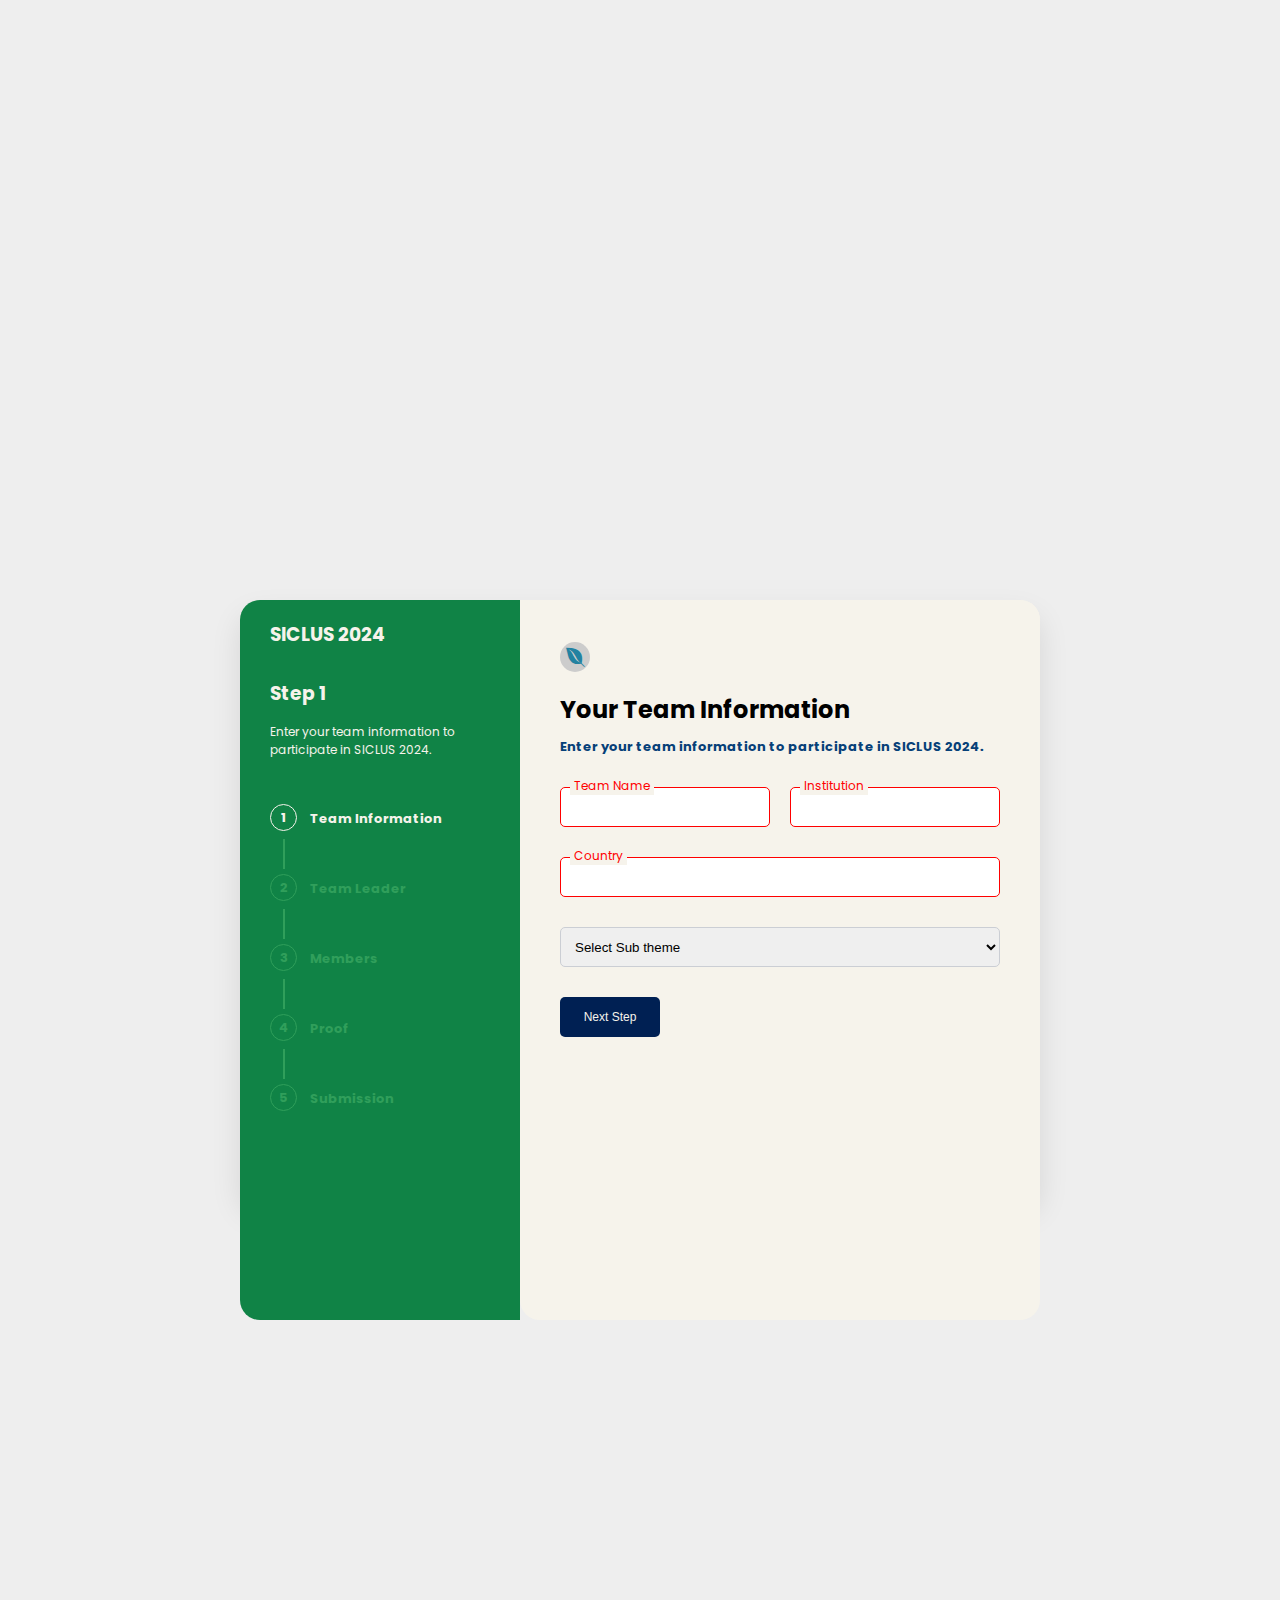
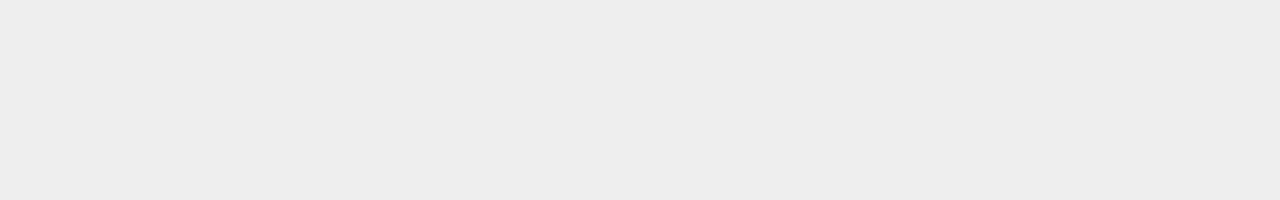
<file: Registrasi/Innovation.html>
<!doctype html>
<html>
    <head>
        <meta charset='utf-8'>
        <meta name='viewport' content='width=device-width, initial-scale=1'>
        <title>Registrasi</title>
        <link href='#' rel='stylesheet'>
        <link href='https://cdnjs.cloudflare.com/ajax/libs/font-awesome/4.7.0/css/font-awesome.min.css' rel='stylesheet'>
        <link rel="stylesheet" href="style.css" />
        <script src="./app.js" defer></script>
    </head>
    <body>
        <div class="container">
            <div class="card">
                <div class="form">
                    <div class="left-side">
                        <div class="left-heading">
                            <h3>SICLUS 2024</h3>
                        </div>
                        <div class="steps-content">
                            <h3>Step <span class="step-number">1</span></h3>
                            <p class="step-number-content active">Enter your team information to participate in SICLUS 2024.</p>
                        </div>
                        <ul class="progress-bar">
                            <li class="active">Team Information</li>
                            <li>Team Leader</li>
                            <li>Members</li>
                            <li>Proof</li>
                            <li>Submission</li>
                        </ul>
                    </div>
                    <div class="right-side">
                        <form id="innovation-form" enctype="multipart/form-data">
                        <div class="main active">
                            <small><i class="fa fa-envira"></i></small>
                            <div class="text">
                                <h2>Your Team Information</h2>
                                <p>Enter your team information to participate in SICLUS 2024.</p>
                            </div>
                            <div class="input-text">
                                <div class="input-div">
                                    <input 
                                    type="text"
                                    name="teamName"
                                    required
                                    require
                                    id="user_name">
                                    <span>Team Name</span>
                                </div>
                                <div class="input-div"> 
                                    <input type="text" name="institution" required>
                                    <span>Institution</span>
                                </div>
                            </div>
                            <div class="input-text">
                                <div class="input-div">
                                    <input type="text" name="country" required>
                                    <span>Country</span>
                                </div>
                            </div>
                            <div class="input-text">
                                <div class="input-div">
                                    <select 
                                    name="subTheme"
                                    id="theme"
                                    required
                                    require
                                    class="select">
                                        <option value="">Select Sub theme</option>
                                        <option>Maritime</option>
                                        <option>Infrastructure</option>
                                        <option>Settlement</option>
                                        <option>Economy</option>
                                        <option>SDGs</option>
                                    </select>
                                </div>
                            </div>
                            <div class="buttons">
                                <button type="button" class="next_button">Next Step</button>
                            </div>
                        </div>
                        <div class="main">
                            <small><i class="fa fa-envira"></i></small>
                            <div class="text">
                                <h2>Team Leader</h2>
                                <p>Inform us about your team leader.</p>
                            </div>
                            <div class="input-text">
                                <div class="input-div">
                                    <input 
                                    type="text" 
                                    name="teamLeaderName"
                                    required 
                                    require 
                                    id="user_name">
                                    <span>Your Name</span>
                                </div>
                                <div class="input-div"> 
                                    <input 
                                    type="text" 
                                    name="teamLeaderMajor"
                                    required>
                                    <span>Major</span>
                                </div>
                            </div>
                            <div class="input-text">
                                <div class="input-div">
                                    <input 
                                    type="tel" 
                                    name="teamLeaderPhoneNumber"
                                    required 
                                    pattern="\+?[0-9]{10,15}" 
                                    title="Phone number must be between 10 to 15 digits and can start with +">
                                    <span>Phone number</span>
                                </div>
                                <div class="input-div">
                                    <input 
                                    type="email"
                                    name="teamLeaderEmail" 
                                    required 
                                    pattern="[a-zA-Z0-9._%+-]+@[a-zA-Z0-9.-]+\.[a-zA-Z]{2,}" 
                                    title="Please enter a valid email address">
                                    <span>E-mail Address</span>
                                </div>
                            </div>                            
                            <div class="buttons button_space">
                                <button type="button" class="back_button">Back</button>
                                <button type="button" class="next_button">Next Step</button>
                            </div>
                        </div>

                        <div class="main">
                            <small><i class="fa fa-envira"></i></small>
                            <div class="text">
                                <h2>Member</h2>
                                <p>Give us information about your team members</p>
                            </div>
                            <div class="input-text">
                                <div class="input-div">
                                    <input type="text" name="firstMemberName" required>
                                    <span>First Member name</span>
                                </div>
                                <div class="input-div"> 
                                    <input type="text" name="firstMemberMajor" required>
                                    <span>Major</span>
                                </div>
                            </div>
                            <div class="input-text">
                                <div class="input-div">
                                    <input type="text" name="secondMemberName" required>
                                    <span>Second Member Name</span>
                                </div>
                                <div class="input-div">
                                    <input type="text" name="secondMemberMajor" required>
                                    <span>Major</span>
                                </div>
                            </div>
                            <div class="buttons button_space">
                                <button type="button" class="back_button">Back</button>
                                <button type="button" class="next_button">Next Step</button>
                            </div>
                        </div>
                        
                        <div class="main">
                            <small><i class="fa fa-envira"></i></small>
                            <div class="text">
                                <h2>Registration Proof</h2>
                                <p>Let us know if you completed the registration task</p>
                            </div>
                            <div class="input-text">
                                <div class="input-div">
                                    <input type="file" required name="proofOfUploadingFlyersOnIgStory" id="Flyer">
                                    <label>Flyer on Instagram</label>
                                </div>
                            </div>
                            <div class="input-text">
                                <div class="input-div">
                                    <input type="file" required name="proofOfUploadingTwibbonOnIgFeed" id="Twibbon">
                                    <label>Twibbon</label>
                                </div>
                            </div>
                            <div class="input-text">
                                <div class="input-div">
                                    <input type="file" required name="proofOfSharingFlyers" id="flyer">
                                    <label>Flyer on Group Chats</label>
                                </div>
                            </div>
                            <div class="input-text">
                                <div class="input-div">
                                    <input type="file" required name="studentIdCard" id="student_id_card">
                                    <label>Student ID Card (PDF)</label>
                                </div>
                            </div>
                            <div class="buttons button_space">
                                <button type="button" class="back_button">Back</button>
                                <button type="button" class="next_button">Next Step</button>
                            </div>
                        </div>
                         
                        
                        <div class="main">
                            <small><i class="fa fa-envira"></i></small>
                            <div class="text">
                                <h2>Submission</h2>
                                <p>Submit your team work</p>
                            </div>
                            <div class="input-text">
                                <div class="input-div">
                                    <input type="file" required name="originalitySheet" id="Origin">
                                    <label>Originality Sheet</label>
                                </div>
                            </div>
                            <div class="input-text">
                                <div class="input-div">
                                    <input type="file" required name="abstract" id="sbstract">
                                    <label>Abstract</label>
                                </div>
                            </div>
                            <div class="buttons button_space">
                                <button type="button" class="back_button">Back</button>
                                <button type="submit" class="submit_button">Submit</button>

                            </div>
                        </div>
                         <div class="main">
                             <svg class="checkmark" xmlns="http://www.w3.org/2000/svg" viewBox="0 0 52 52">
                                 <circle class="checkmark__circle" cx="26" cy="26" r="25" fill="none"/>
                                <path class="checkmark__check" fill="none" d="M14.1 27.2l7.1 7.2 16.7-16.8"/>
                            </svg>
                             
                            <div class="text congrats">
                                <h2>Congratulations!</h2>
                                  Thanks Energizen. <span class="shown_name"></span> your
                                  information has been submitted successfully. Join the WhatsApp
                                  group
                                  <a href="https://chat.whatsapp.com/GjWHPbt6DsSFwZsiT9t2uC">here</a>.
                                </p>
                              </div>
                            </div>
                        </form>
                    </div>
                </div>
            </div>
        <script src="./innovation.js"></script>
    </body>
</html>
</file>
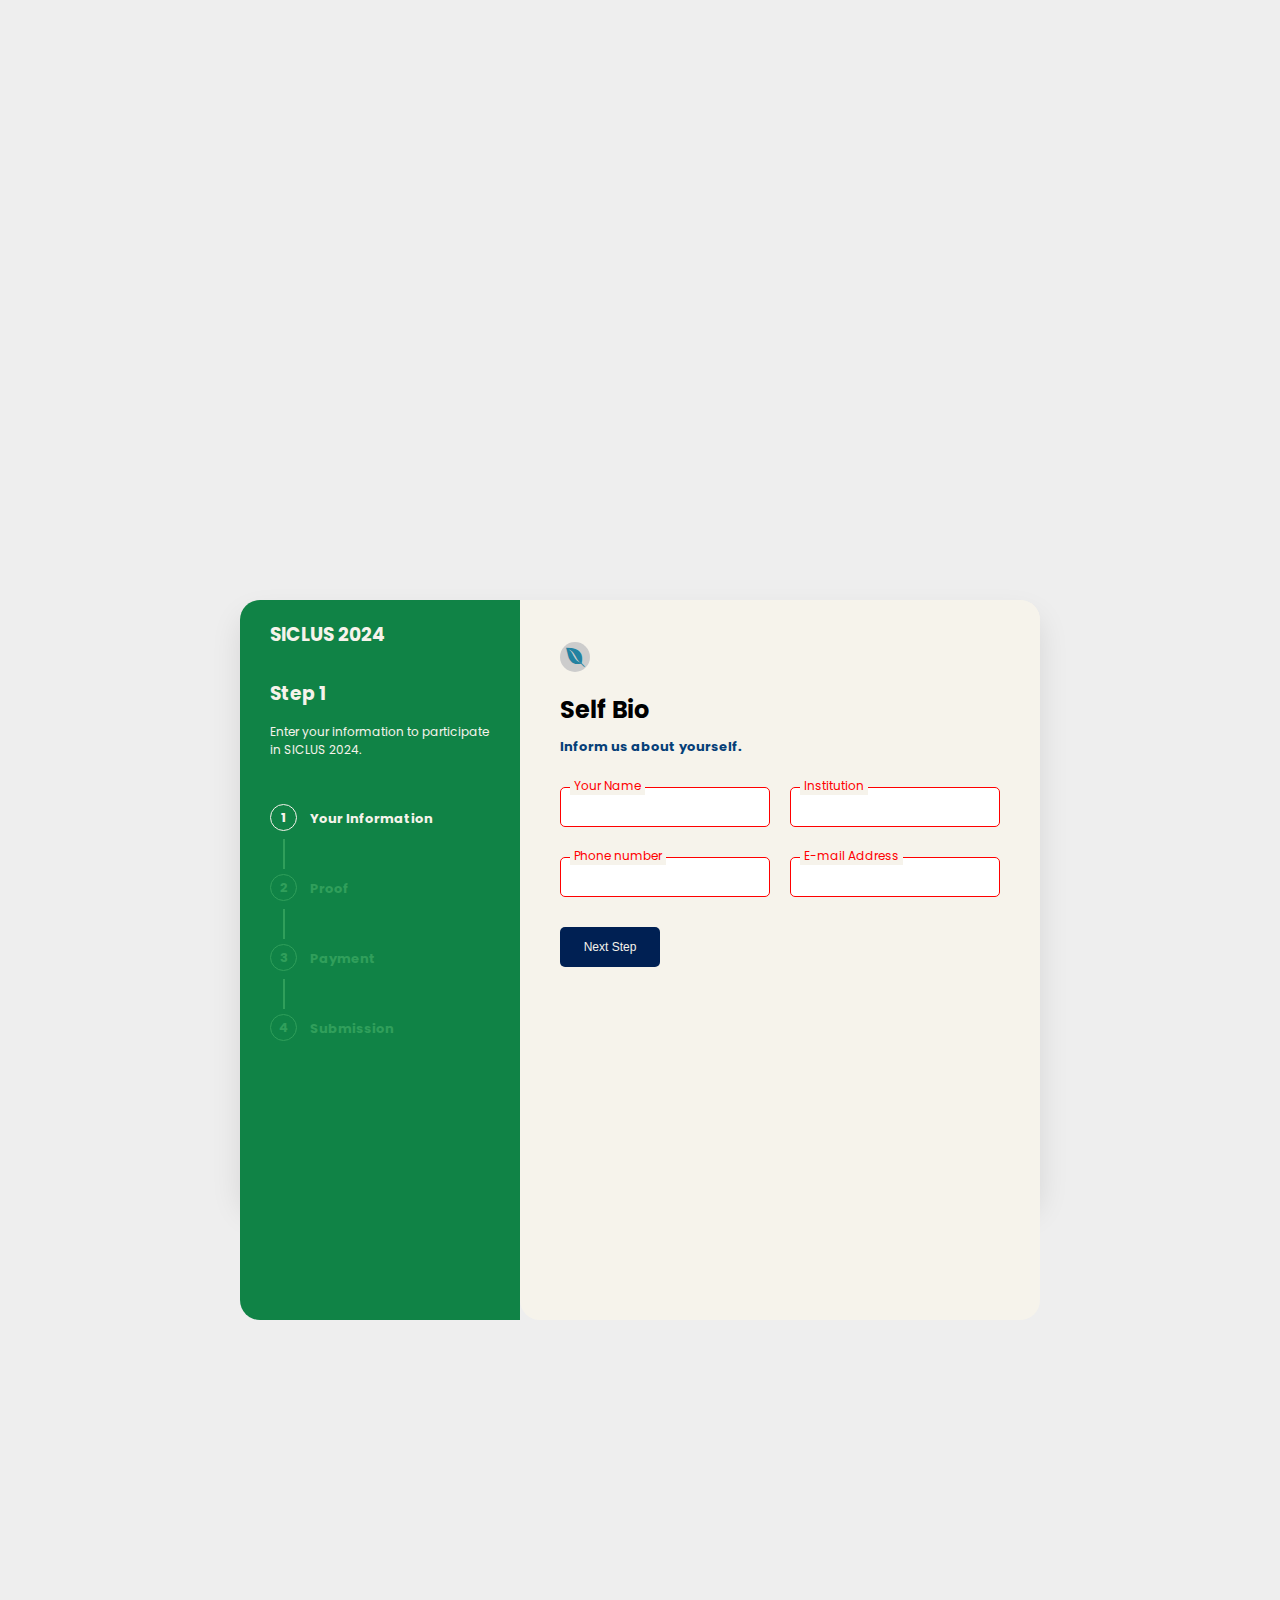
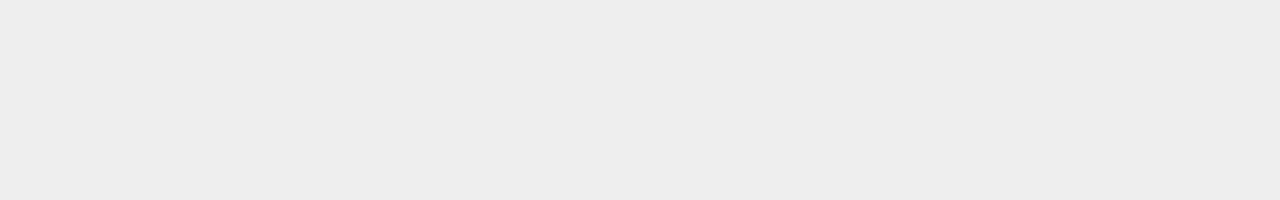
<file: Registrasi/Photography.html>
<!doctype html>
<html>
    <head>
        <meta charset='utf-8'>
        <meta name='viewport' content='width=device-width, initial-scale=1'>
        <title>Registrasi</title>
        <link href='#' rel='stylesheet'>
        <link href='https://cdnjs.cloudflare.com/ajax/libs/font-awesome/4.7.0/css/font-awesome.min.css' rel='stylesheet'>
        <link rel="stylesheet" href="style.css" />
        <script src="./app.js" defer></script>
    </head>
    <body>
        <div class="container">
            <div class="card">
                <div class="form">
                    <div class="left-side">
                        <div class="left-heading">
                            <h3>SICLUS 2024</h3>
                        </div>
                        <div class="steps-content">
                            <h3>Step <span class="step-number">1</span></h3>
                            <p class="step-number-content active">Enter your information to participate in SICLUS 2024.</p>
                            </div>
                            <ul class="progress-bar">
                                <li class="active">Your Information</li>
                                <li>Proof</li>
                                <li>Payment</li>
                                <li>Submission</li>
                        </ul>
                    </div>
                    <div class="right-side">
                        <form id="photography-form" enctype="multipart/form-data">
                        <div class="main active">
                            <small><i class="fa fa-envira"></i></small>
                            <div class="text">
                                <h2>Self Bio</h2>
                                <p>Inform us about yourself.</p>
                            </div>
                            <div class="input-text">
                                <div class="input-div">
                                    <input type="text" name="name" required id="user_name">
                                    <span>Your Name</span>
                                </div>
                                <div class="input-div"> 
                                    <input type="text" name="institution" required>
                                    <span>Institution</span>
                                </div>
                            </div>
                            <div class="input-text">
                                <div class="input-div">
                                    <input type="tel" name="phoneNumber" required pattern="\+?[0-9]{10,15}" title="Phone number must be between 10 to 15 digits and can start with +">
                                    <span>Phone number</span>
                                </div>
                                <div class="input-div">
                                    <input type="email" name="email" required pattern="[a-zA-Z0-9._%+-]+@[a-zA-Z0-9.-]+\.[a-zA-Z]{2,}" title="Please enter a valid email address">
                                    <span>E-mail Address</span>
                                </div>
                            </div>
                            <div class="buttons">
                                <button type="button" class="next_button">Next Step</button>
                            </div>
                        </div>
                        
                        <div class="main">
                            <small><i class="fa fa-envira"></i></small>
                            <div class="text">
                                <h2>Registration Proof</h2>
                                <p>Let us know if you completed the registration task</p>
                            </div>
                            <div class="input-text">
                                <div class="input-div">
                                    <input type="file" required name="proofOfUploadingFlyersOnIgStory" id="Flyer">
                                    <label>Flyer on Instagram</label>
                                </div>
                            </div>
                            <div class="input-text">
                                <div class="input-div">
                                    <input type="file" required name="proofOfUploadingTwibbonOnIgFeed" id="Twibbon">
                                    <label>Twibbon</label>
                                </div>
                            </div>
                            <div class="input-text">
                                <div class="input-div">
                                    <input type="file" required name="proofOfSharingFlyers" id="flyer">
                                    <label>Flyer on Group Chats</label>
                                </div>
                            </div>
                            <div class="input-text">
                                <div class="input-div">
                                    <input type="file" required name="studentIdCard" id="student_id_card">
                                    <label>Student ID Card (PDF)</label>
                                </div>
                            </div>
                            <div class="buttons button_space">
                                <button type="button" class="back_button">Back</button>
                                <button type="button" class="next_button">Next Step</button>
                            </div>
                        </div>
                         
                        <div class="main">
                            <small><i class="fa fa-envira"></i></small>
                            <div class="text">
                                <h2>Payment Proof</h2>
                                <p>Upload your payment proof here.</p>
                            </div>
                            <div class="payment-options">
                                <label>
                                    <input type="checkbox" name="payment_method" value="bank" required>
                                    <span class="payment-method">
                                        <i class="fa fa-credit-card-alt"></i> Bank Digital Payment
                                    </span>
                                </label>
                                <label>
                                    <input type="checkbox" name="payment_method" value="paypal" required>
                                    <span class="payment-method">
                                        <i class="fa fa-paypal"></i> PayPal
                                    </span>
                                </label>
                                <label>
                                    <input type="checkbox" name="payment_method" value="E-wallet" required>
                                    <span class="payment-method">
                                        <i class="fa fa-money"></i> E-Wallet
                                    </span>
                                </label>
                            </div>                    
                            <div class="input-text">
                                <div class="input-div">
                                    <input type="text" required>
                                    <span>Account Name</span>
                                </div>
                            </div>
                            <div class="input-text" id="bankField" style="display: none;">
                                <div class="input-div">
                                    <input type="text">
                                    <span>Bank (If You use this method)</span>
                                </div>
                            </div>
                            <div class="input-text">
                                <div class="input-div">
                                    <input type="file" name="paymentProof" accept="image/png" required id="Payment">
                                    <label for="Payment">Payment Proof (PNG)</label>
                                </div>
                            </div>
                            <div class="buttons button_space">
                                <button type="button" class="back_button">Back</button>
                                <button type="button" class="next_button">Next Step</button>
                            </div>
                        </div>
                        
                        <div class="main">
                            <small><i class="fa fa-envira"></i></small>
                            <div class="text">
                                <h2>Submission</h2>
                                <p>Submit your work</p>
                            </div>
                            <div class="input-text">
                                <div class="input-div">
                                    <label for="Photo">Photograph (PNG)</label>
                                    <input type="file" accept="image/png" required name="Photograph" id="Photograph">
                                </div>
                            </div>
                            <div class="input-text">
                                <div class="input-div">
                                    <input type="file" required name="description" id="description">
                                    <label>Description</label>
                                </div>
                            </div>
                            <div class="buttons button_space">
                                <button type="button" class="back_button">Back</button>
                                <button type="submit" class="submit_button">Submit</button>

                            </div>
                        </div>
                         <div class="main">
                             <svg class="checkmark" xmlns="http://www.w3.org/2000/svg" viewBox="0 0 52 52">
                                 <circle class="checkmark__circle" cx="26" cy="26" r="25" fill="none"/>
                                <path class="checkmark__check" fill="none" d="M14.1 27.2l7.1 7.2 16.7-16.8"/>
                            </svg>
                             
                            <div class="text congrats">
                                <h2>Congratulations!</h2>
                                  Thanks Energizen. <span class="shown_name"></span> your
                                  information has been submitted successfully. Join the WhatsApp
                                  group
                                  <a href="https://chat.whatsapp.com/GjWHPbt6DsSFwZsiT9t2uC">here</a>.
                                </p>
                              </div>
                            </div>
                        </form>
                    </div>
                </div>
            </div>
        <script src="./Photograph.js"></script>
    </body>
</html>
</file>
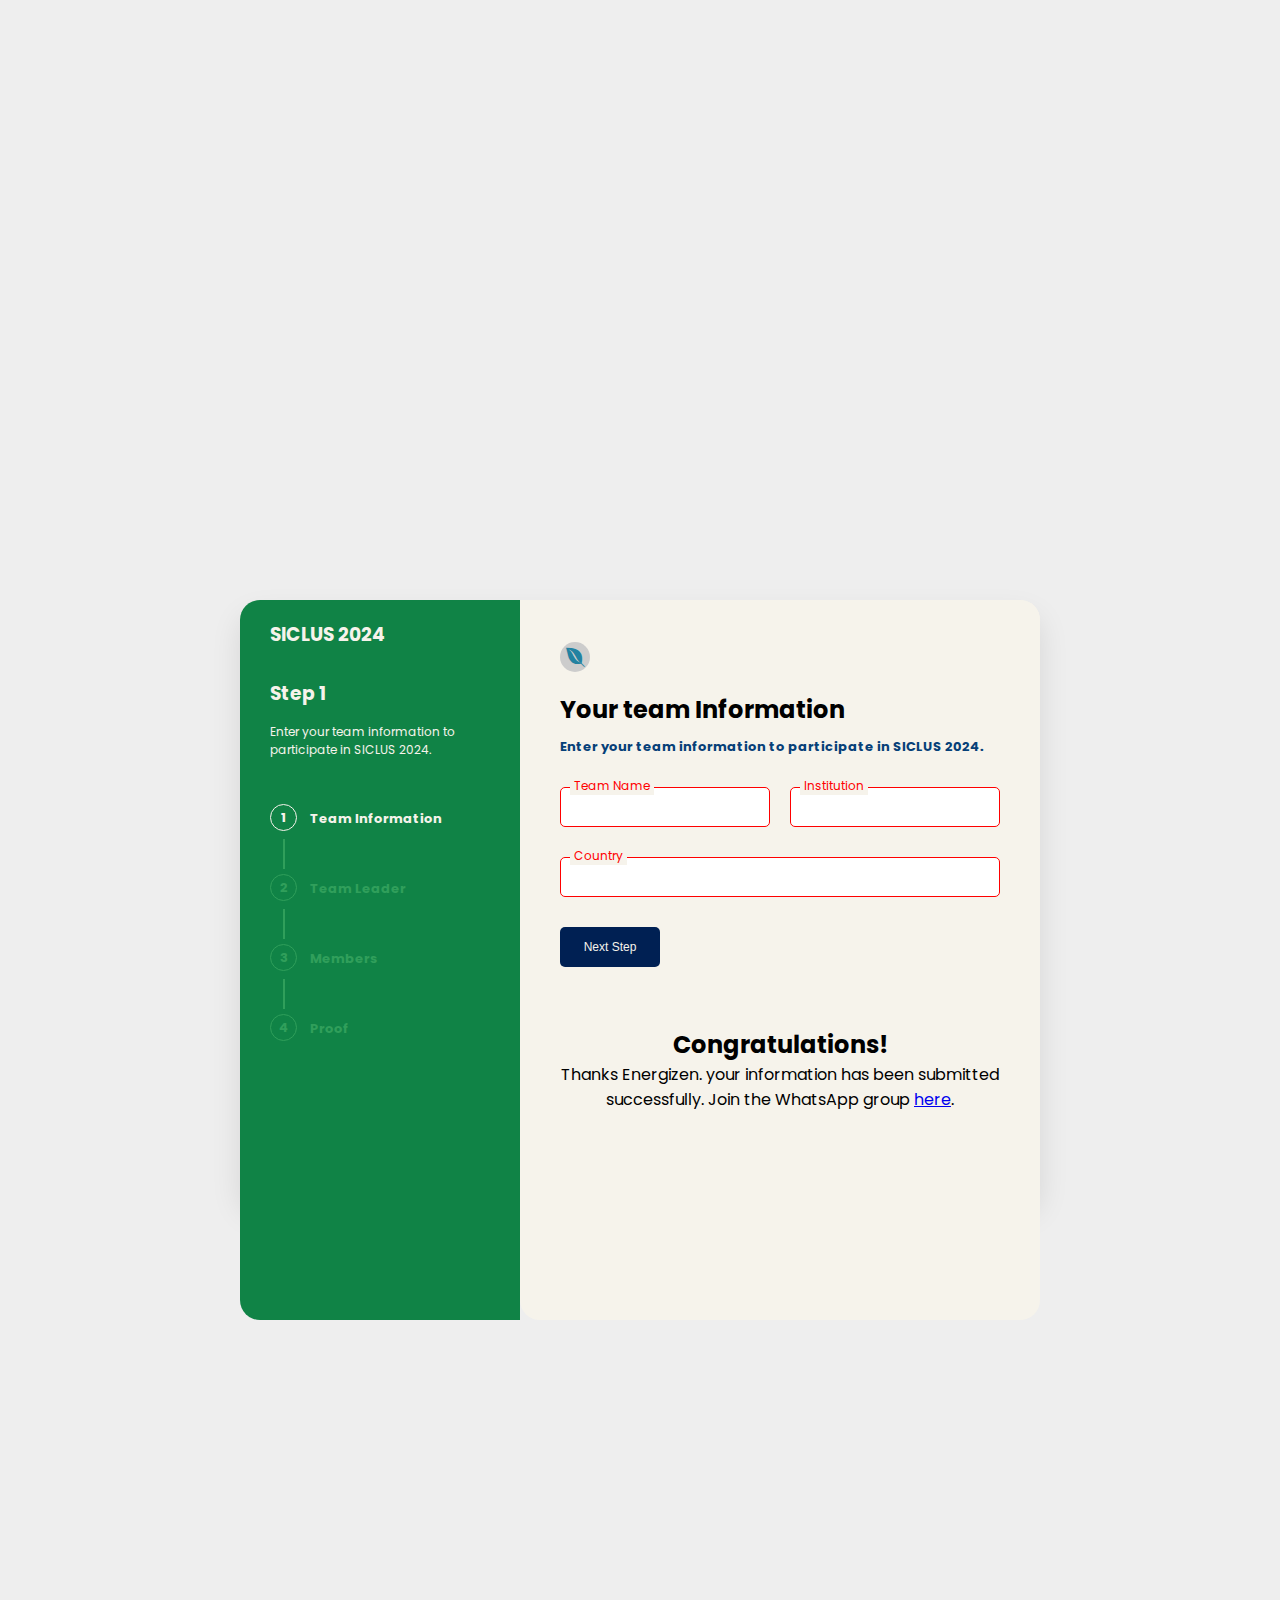
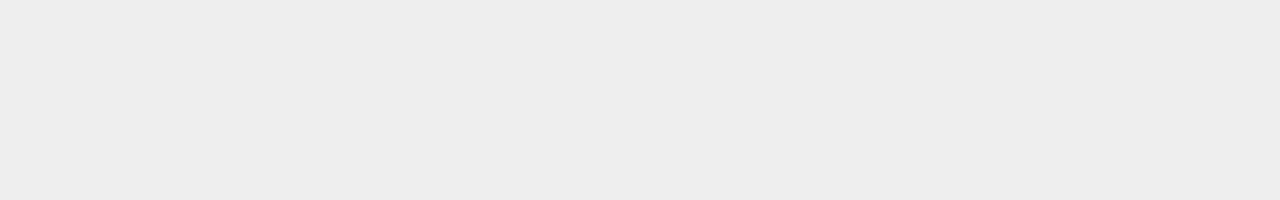
<file: Registrasi/Study.html>
<!doctype html>
<html>
    <head>
        <meta charset='utf-8'>
        <meta name='viewport' content='width=device-width, initial-scale=1'>
        <title>Registrasi</title>
        <link href='#' rel='stylesheet'>
        <link href='https://cdnjs.cloudflare.com/ajax/libs/font-awesome/4.7.0/css/font-awesome.min.css' rel='stylesheet'>
        <link rel="stylesheet" href="style.css" />
        <script type='text/javascript' src='#'></script>
        <script src="./app.js" defer></script>
    </head>
    <body>
        <div class="container">
            <div class="card">
                <div class="form">
                    <div class="left-side">
                        <div class="left-heading">
                            <h3>SICLUS 2024</h3>
                        </div>
                        <div class="steps-content">
                            <h3>Step <span class="step-number">1</span></h3>
                            <p class="step-number-content active">Enter your team information to participate in SICLUS 2024.</p>
                        </div>
                        <ul class="progress-bar">
                            <li class="active">Team Information</li>
                            <li>Team Leader</li>
                            <li>Members</li>
                            <li>Proof</li>
                        </ul>
                    </div>
            <div class="right-side">
                <div class="main active">
                    <small><i class="fa fa-envira"></i></small>
                    <div class="text">
                        <h2>Your team Information</h2>
                        <p>Enter your team information to participate in SICLUS 2024.</p>
                    </div>
                    <div class="input-text">
                        <div class="input-div">
                            <input type="text" name="teamName" required require id="user_name">
                            <span>Team Name</span>
                        </div>
                        <div class="input-div"> 
                            <input type="text" name="institution" required>
                            <span>Institution</span>
                        </div>
                    </div>
                    <div class="input-text">
                        <div class="input-div">
                            <input type="text" name="country" required require>
                            <span>Country</span>
                        </div>
                    </div>
                    <div class="buttons">
                        <button class="next_button">Next Step</button>
                    </div>
                </div>
                <div class="main">
                    <small><i class="fa fa-envira"></i></small>
                    <div class="text">
                        <h2>Team Leader</h2>
                        <p>Inform us about your team.</p>
                    </div>
                    <div class="input-text">
                        <div class="input-div">
                            <input type="text" name="teamLeaderName" required require>
                            <span>Team Leader Name</span>
                        </div>
                        <div class="input-div"> 
                            <input type="text" name="teamLeaderMajor" required>
                            <span> Major</span>
                        </div>
                    </div>
                    <div class="input-text">
                        <div class="input-div">
                            <input type="tel" name="teamLeaderPhoneNumber" required pattern="\+?[0-9]{10,15}" title="Phone number must be between 10 to 15 digits and can start with +">
                            <span>Phone number</span>
                        </div>
                        <div class="input-div">
                            <input type="email" name="teamLeaderEmail" required pattern="[a-zA-Z0-9._%+-]+@[a-zA-Z0-9.-]+\.[a-zA-Z]{2,}" title="Please enter a valid email address">
                            <span>E-mail Address</span>
                        </div>
                    </div>
                    <div class="buttons button_space">
                        <button class="back_button">Back</button>
                        <button class="next_button">Next Step</button>
                    </div>
                </div>
                <div class="main">
                    <small><i class="fa fa-envira"></i></small>
                    
                    <div class="text">
                        <h2>Member</h2>
                        <p>Give us More information regarding the member?</p>
                    </div>
                    <div class="input-text">
                        <div class="input-div">
                            <input type="text" name="firstMemberName" required>
                            <span>First Member name</span>
                        </div>
                        <div class="input-div"> 
                            <input type="text" name="firstMemberMajor" required>
                            <span>Major</span>
                        </div>
                    </div>
                    <div class="input-text">
                        <div class="input-div">
                            <input type="text" name="secondMemberName" required>
                            <span>Second Member Name</span>
                        </div>
                        <div class="input-div">
                            <input type="text" name="secondMemberMajor" required>
                            <span>Major</span>
                        </div>
                    </div>
                    <div class="buttons button_space">
                        <button class="back_button">Back</button>
                        <button class="next_button">Next Step</button>
                    </div>
                </div>
                
                <div class="main">
                    <small><i class="fa fa-envira"></i></small>
                    <div class="text">
                        <h2>Proof</h2>
                        <p>Let us Know if you completed the registration task and proof if you are a student</p>
                    </div>
                    <div class="input-text">
                        <div class="input-div">
                            <input type="file" required name="proofOfUploadingFlyersOnIgStory" id="Flyer" require>
                            <label>Flyer on Instagram</label>
                        </div>
                    </div>
                    <div class="input-text">
                        <div class="input-div">
                            <input type="file" required name="proofOfUploadingTwibbonOnIgFeed" id="Twibbon" require>
                            <label>Twibbon</label>
                        </div>
                    </div>
                    <div class="input-text">
                        <div class="input-div">
                            <input type="file" required name="proofOfSharingFlyers" id="flyer" require>
                            <label>Flyer on Group chats</label>
                        </div>
                    </div>
                    <div class="input-text">
                        <div class="input-div">
                            <input type="file" required name="studentIdCard" id="student_id_card" require>
                            <label>Student ID Card (PDF)</label>
                        </div>
                    </div>
                    <div class="buttons button_space">
                        <button class="back_button">Back</button>
                        <button class="submit_button">Submit</button>
                    </div>
                </div>
                <div class="text congrats">
                    <h2>Congratulations!</h2>
                      Thanks Energizen. <span class="shown_name"></span> your
                      information has been submitted successfully. Join the WhatsApp
                      group
                      <a href="https://chat.whatsapp.com/GjWHPbt6DsSFwZsiT9t2uC">here</a>.
                    </p>
                  </div>
                </div>
            </form>
        </div>
    </div>
</div>
<script src="./study.js"></script>
</body>
</html>
</file>
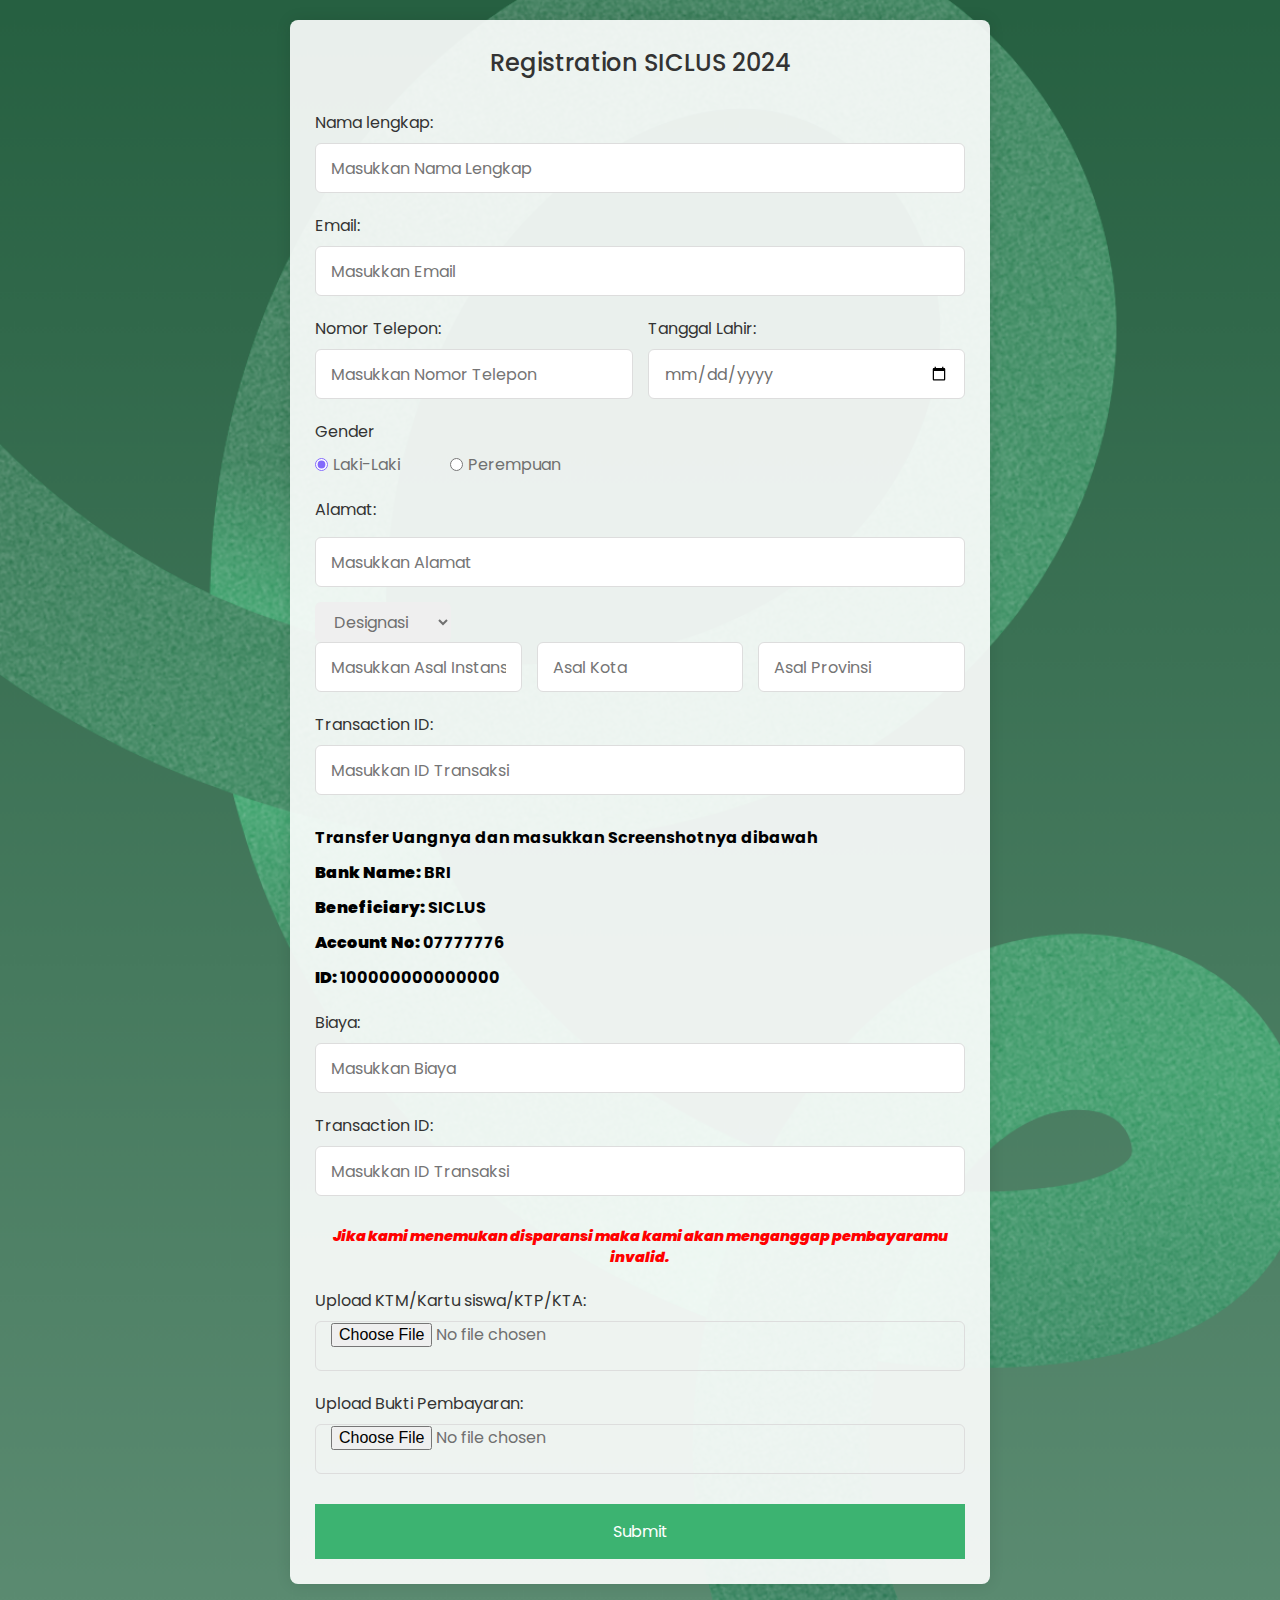
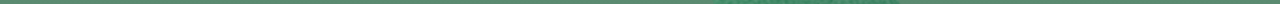
<file: Web Siclus (1)/Registrasi.html>
<!DOCTYPE html>
<html lang="en">
<head>
  <meta charset="UTF-8">
  <meta name="viewport" content="width=device-width, initial-scale=1.0">
  <title>Registrasi Siclus</title>
  <link rel="shortcut icon" href="assets/SICLUS.ico">
  <link rel="stylesheet" href="css/Registrasi.css">
</head>
<body>
  
  <section class="container">
    <header>Registration SICLUS 2024</header>
    <form action="#" class="form">
      <div class="input-box">
        <label>Nama lengkap:</label>
        <input type="text" placeholder="Masukkan Nama Lengkap" required>
      </div>

      <div class="input-box">
        <label>Email:</label>
        <input type="text" placeholder="Masukkan Email" required>
      </div>

      <div class="column">
        <div class="input-box">
          <label>Nomor Telepon:</label>
          <input type="number" placeholder="Masukkan Nomor Telepon" required>
        </div>
        <div class="input-box">
          <label>Tanggal Lahir:</label>
          <input type="date" placeholder="Masukkan Tanggal Lahir" required>
        </div>
      </div>

      <div class="gender-box">
        <h3>Gender</h3>
        <div class="gender-option">
          <div class="gender">
            <input type="radio" id="check-male" name="gender" checked>
            <label for="check-male">Laki-Laki</label>
          </div>
          <div class="gender">
            <input type="radio" id="check-female" name="gender">
            <label for="check-female">Perempuan</label>
          </div>
        </div>
      </div>

      <div class="input-box address">
        <label>Alamat:</label>
        <input type="text" placeholder="Masukkan Alamat" required>
        <div class="column">
          <div class="select-box">
            <select>
              <option hidden>Designasi</option>
              <option>Siswa SMA</option>
              <option>Mahasiswa</option>
            </select>
          </div>
        </div>
        <div class="column">
          <input type="text" placeholder="Masukkan Asal Instansi" required>
          <input type="text" placeholder="Asal Kota" required>
          <input type="number" placeholder="Asal Provinsi" required>
        </div>
      </div>

      <div class="input-box">
        <label>Transaction ID:</label>
        <input type="text" placeholder="Masukkan ID Transaksi" required>
      </div>

      <div class="payment-info">
        <p>Transfer Uangnya dan masukkan Screenshotnya dibawah</p>
        <p><strong>Bank Name:</strong> BRI</p>
        <p><strong>Beneficiary:</strong> SICLUS</p>
        <p><strong>Account No:</strong> 07777776</p>
        <p><strong>ID:</strong> 100000000000000</p>

      <div class="input-box">
        <label>Biaya:</label>
        <input type="text" placeholder="Masukkan Biaya" required>
      </div>

      <div class="input-box">
        <label>Transaction ID:</label>
        <input type="text" placeholder="Masukkan ID Transaksi" required>
      </div>

      <div class="payment-info">
        <p><strong>Jika kami menemukan disparansi maka kami akan menganggap pembayaramu invalid.</strong></p>
      </div>

      <div class="input-box">
        <label>Upload KTM/Kartu siswa/KTP/KTA:</label>
        <input type="file" accept=".pdf,.doc,.docx,.jpg,.png" required>
      </div>

      <div class="input-box">
        <label>Upload Bukti Pembayaran:</label>
        <input type="file" accept=".pdf,.doc,.docx,.jpg,.png" required>
      </div>

      <button>Submit</button>
    </form>
  </section>
</body>
</html>
</file>
<file: Registrasi/style.css>
@import url('https://fonts.googleapis.com/css2?family=Poppins:wght@200&display=swap');

* {
    padding: 0;
    margin: 0;
    box-sizing: border-box;
}

.container {
    min-height: 200vh;
    display: flex;
    justify-content: center;
    align-items: center;
    background-color: #eee;
}

.container .card {
    height: 600px;
    width: 800px;
    background-color: #F6F3EB;
    position: relative;
    box-shadow: 0 15px 30px rgba(0, 0, 0, 0.1);
    font-family: 'Poppins', sans-serif;
    border-radius: 20px;
}

.container .card .form {
    width: 100%;
    height: 100%;
    display: flex;
}

.container .card .left-side {
    width: 35%;
    background-color: #108346;
    height: 120%;
    border-top-left-radius: 20px;
    border-bottom-left-radius: 20px;
    padding: 20px 30px;
}

.left-heading {
    color: #F6F3EB;
}

.steps-content {
    margin-top: 30px;
    color: #F6F3EB;
}

.steps-content p {
    font-size: 12px;
    margin-top: 15px;
}

.progress-bar {
    list-style: none;
    margin-top: 30px;
    font-size: 13px;
    font-weight: 700;
    counter-reset: container 0;
}

.progress-bar li {
    position: relative;
    margin-left: 40px;
    margin-top: 50px;
    counter-increment: container 1;
    color: #309F5B;
}

.progress-bar li::before {
    content: counter(container);
    line-height: 25px;
    text-align: center;
    position: absolute;
    height: 25px;
    width: 25px;
    border: 1px solid #309F5B;
    border-radius: 50%;
    left: -40px;
    top: -5px;
    z-index: 10;
    background-color: #108346;
}

.progress-bar li::after {
    content: '';
    position: absolute;
    height: 30px;
    width: 2px;
    background-color: #309F5B;
    z-index: 1;
    left: -27px;
    top: -40px;
}

.progress-bar li.active::after {
    background-color: #F6F3EB;
}

.progress-bar li:first-child:after {
    display: none;
}

.progress-bar li.active::before {
    color: #F6F3EB;
    border: 1px solid #F6F3EB;
}

.progress-bar li.active {
    color: #F6F3EB;
}

.d-none {
    display: none;
}

.container .card .right-side {
    width: 65%;
    background-color: #F6F3EB;
    height: 120%;
    border-radius: 20px;
}

.main {
    display: none;
}

.active {
    display: block;
}

.main {
    padding: 40px;
}

.main small {
    display: flex;
    justify-content: center;
    align-items: center;
    margin-top: 2px;
    height: 30px;
    width: 30px;
    background-color: #ccc;
    border-radius: 50%;
    color: #2382A1;
    font-size: 19px;
}

.text {
    margin-top: 20px;
}

.congrats {
    text-align: center;
}

.text p {
    margin-top: 10px;
    font-size: 13px;
    font-weight: 700;
    color: #064078;
}

.payment-options label {
    display: block;
    margin-bottom: 10px;
}

.input-text {
    margin: 30px 0;
    display: flex;
    gap: 20px;
}

.input-text .input-div {
    width: 100%;
    position: relative;
}

.input-div input[type="file"] {
    width: 100%;
    padding: 8px;
    border: 1px solid #ccc;
    border-radius: 5px;
    background-color: #fff;
}

.input-div input[type="file"] + span {
    pointer-events: none;
}

.input-div input[type="file"]::file-selector-button {
    padding: 10px 10px;
    border: none;
    border-radius: 5px;
    background-color: #002053;
    color: #fff;
    font-size: 10px;
    cursor: pointer;
    position: relative;
    z-index: 2;
}

.input-div span {
    position: absolute;
    top: 12px;
    left: 12px;
    font-size: 14px;
    color: #000;
    transition: all 0.3s ease;
    pointer-events: none;
}

input[type="text"],
input[type="tel"],
input[type="email"] {
    width: 100%;
    height: 40px;
    border: none;
    outline: 0;
    border-radius: 5px;
    border: 1px solid #cbced4;
    box-sizing: border-box;
    padding: 0 10px;
    position: relative;
}

select {
    width: 100%;
    height: 40px;
    border: none;
    outline: 0;
    border-radius: 5px;
    border: 1px solid #cbced4;
    box-sizing: border-box;
    padding: 0 10px;
}

.input-div span {
    position: absolute;
    top: 12px;
    left: 12px;
    font-size: 14px;
    color: #000;
    transition: all 0.3s ease;
    pointer-events: none;
}

.input-div input:focus ~ span,
.input-div input:not(:placeholder-shown) ~ span {
    top: -10px;
    left: 10px;
    font-size: 12px;
    padding: 0 4px;
    background: #F6F3EB; 
}

input:focus,
input:valid,
input:invalid {
    border-color: #108346;
}

input:invalid {
    border-color: red;
}

input:invalid ~ span {
    color: red;
}

.buttons button {
    height: 40px;
    width: 100px;
    border: none;
    border-radius: 5px;
    background-color: #002053;
    font-size: 12px;
    color: #F6F3EB;
    cursor: pointer;
}

.button_space {
    display: flex;
    gap: 20px;
}

.button_space button:nth-child(1) {
    background-color: #F6F3EB;
    color: #000;
    border: 1px solid #000;
}


.heart {
    color: red !important;
}

.share {
    color: red !important;
}

.user_name {
    position: absolute;
    top: 110px;
    margin: 10px;
    padding: 0 30px;
    display: flex;
    flex-direction: column;
    width: 100%;
}

.user_name h3 {
    color: #4c5b68;
}

.detail {
    display: flex;
    justify-content: space-between;
    margin-right: 50px;
}

.detail p {
    font-size: 12px;
    font-weight: 700;
}

.detail p a {
    text-decoration: none;
    color: blue;
}

.checkmark__circle {
    stroke-dasharray: 166;
    stroke-dashoffset: 166;
    stroke-width: 2;
    stroke-miterlimit: 10;
    stroke: #7ac142;
    fill: none;
    animation: stroke 0.6s cubic-bezier(0.65, 0, 0.45, 1) forwards;
}

.checkmark {
    width: 56px;
    height: 56px;
    border-radius: 50%;
    display: block;
    stroke-width: 2;
    stroke: #F6F3EB;
    stroke-miterlimit: 10;
    margin: 10% auto;
    box-shadow: inset 0px 0px 0px #7ac142;
    animation: fill 0.4s ease-in-out 0.4s forwards, scale 0.3s ease-in-out 0.9s both;
}

.checkmark__check {
    transform-origin: 50% 50%;
    stroke-dasharray: 48;
    stroke-dashoffset: 48;
    animation: stroke 0.3s cubic-bezier(0.65, 0, 0.45, 1) 0.8s forwards;
}

.custom-alert {
    position: absolute;
    background: white;
    border: 1px solid #cc0;
    padding: 5px;
    border-radius: 3px;
    z-index: 100;
    top: -30px;
    left: 0;
    box-shadow: 0 0 5px rgba(0, 0, 0, 0.1);
    font-size: 12px; 
}




@keyframes stroke {
    100% {
        stroke-dashoffset: 0;
    }
}

@keyframes scale {
    0%,
    100% {
        transform: none;
    }
    50% {
        transform: scale3d(1.1, 1.1, 1);
    }
}

@keyframes fill {
    100% {
        box-shadow: inset 0px 0px 0px 30px #7ac142;
    }
}

.warning {
    border: 1px solid red !important;
}

/*right-side-end*/
@media (max-width: 750px) {
    .container {
        height: scroll;
    }

    .container .card {
        max-width: 350px;
        height: auto !important;
        margin: 30px 0;
    }

    .container .card .right-side {
        width: 100%;
    }

    .input-text {
        display: block;
    }

    .input-text .input-div {
        margin-top: 20px;
    }

    .container .card .left-side {
        display: none;
    }
}
</file>
<file: Web Siclus (1)/css/Registrasi.css>
/* Import Google font - Poppins */
@import url("https://fonts.googleapis.com/css2?family=Poppins:wght@200;300;400;500;600;700&display=swap");

* {
  margin: 0;
  padding: 0;
  box-sizing: border-box;
  font-family: "Poppins", sans-serif;
}

body {
  min-height: 100vh;
  display: flex;
  align-items: center;
  justify-content: center;
  padding: 20px;
  background-image: url("../assets/Background.png"); 
  background-size: cover; 
}

.container {
  position: relative;
  max-width: 700px;
  width: 100%;
  background: rgba(255, 255, 255, 0.9); /* Semi-transparent white background */
  padding: 25px;
  border-radius: 8px;
  box-shadow: 0 0 15px rgba(0, 0, 0, 0.1);
}

.container header {
  font-size: 1.5rem;
  color: #333;
  font-weight: 500;
  text-align: center;
}

.container .form {
  margin-top: 30px;
}

.form .input-box {
  width: 100%;
  margin-top: 20px;
}

.input-box label {
  color: #333;
}

.form :where(.input-box input, .select-box select) {
  position: relative;
  height: 50px;
  width: 100%;
  outline: none;
  font-size: 1rem;
  color: #707070;
  margin-top: 8px;
  border: 1px solid #ddd;
  border-radius: 6px;
  padding: 0 15px;
}

.input-box input:focus {
  box-shadow: 0 1px 0 rgba(0, 0, 0, 0.1);
}

.form .column {
  display: flex;
  column-gap: 15px;
}

.form .gender-box {
  margin-top: 20px;
}

.gender-box h3 {
  color: #333;
  font-size: 1rem;
  font-weight: 400;
  margin-bottom: 8px;
}

.form :where(.gender-option, .gender) {
  display: flex;
  align-items: center;
  column-gap: 50px;
  flex-wrap: wrap;
}

.form .gender {
  column-gap: 5px;
}

.gender input {
  accent-color: rgb(130, 106, 251);
}

.form :where(.gender input, .gender label) {
  cursor: pointer;
}

.gender label {
  color: #707070;
}

.address :where(input, .select-box select) {
  margin-top: 15px;
}

.select-box select {
  height: 100%;
  width: 100%;
  outline: none;
  border: none;
  color: #707070;
  font-size: 1rem;
}

.form button {
  height: 55px;
  width: 100%;
  color: #fff;
  font-size: 1rem;
  font-weight: 400;
  margin-top: 30px;
  border: none;
  cursor: pointer;
  transition: all 0.2s ease;
  background: rgb(60, 179, 113);
}

.form button:hover {
  background: rgb(88, 56, 250);
}

.payment-info {
  margin-top: 30px;
}

.payment-info p {
  margin-bottom: 10px;
  font-weight: bold;
}

.payment-info p:last-child {
  font-style: italic;
  font-size: 0.9rem;
  margin-top: 15px;
  color: red;
  text-align: center;
}

/* Responsive */
@media screen and (max-width: 768px) {
  .container {
    max-width: 90%; /* Set max-width to 90% on smaller screens */
    padding: 15px; /* Reduce padding for smaller screens */
  }
  
  .form .input-box {
    margin-top: 15px; /* Reduce margin-top for smaller screens */
  }
  
  .form button {
    height: 50px; /* Reduce button height for smaller screens */
  }
}
</file>
